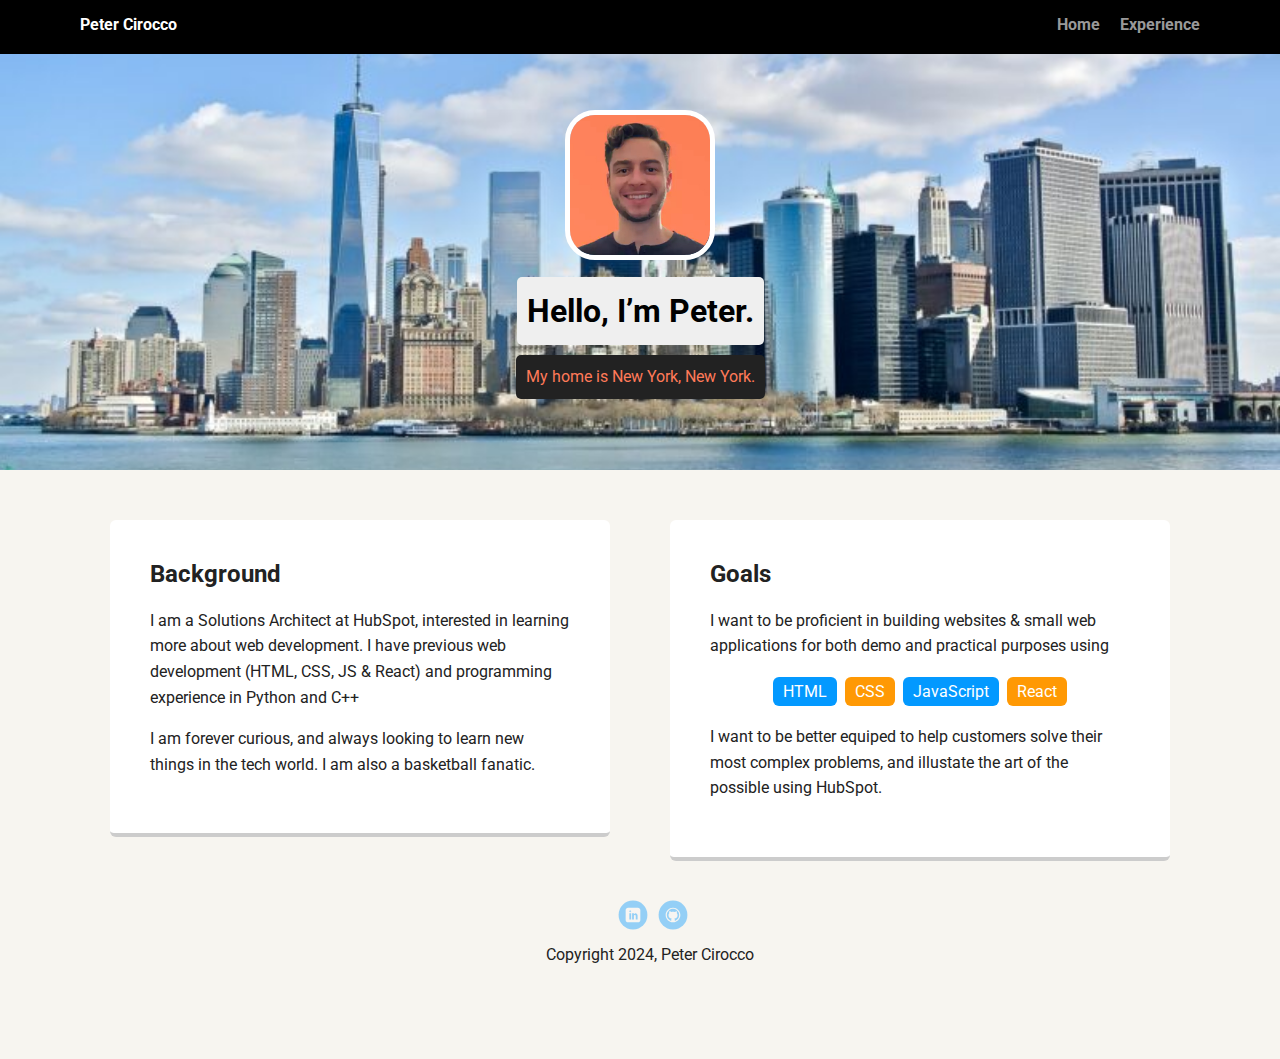
<file: index.html>
<!doctype html>
<html lang="en">
<head>
  <meta charset="utf-8">
  <title>Peter Cirocco's Profile</title>
  <meta name="viewport" content="width=device-width, initial-scale=1.0">
  <link rel="stylesheet" href="styles.css">
  <link href="https://fonts.googleapis.com/css?family=Muli%7CRoboto:400,300,500,700,900" rel="stylesheet"></head>
  <body>

    <nav class="main-nav">
        <ul class="nav">
          <li class="name">Peter Cirocco</li>
          <li><a href="index.html">Home</a></li>
          <li><a href="experience.html">Experience</a></li>
        </ul>
      </nav>

    <header>
      <img src="images/me.jpg" alt="Picture of Peter Cirocco" class="profile-image">
      <h1 class="tag name">Hello, I’m Peter.</h1>
      <p class="tag location">My home is New York, New York.</p>
    </header>

    <main class="flex">
      <section class="experience-layout">
        <div class="card">
          <h2>Background</h2>
          <p>I am a Solutions Architect at HubSpot, interested in learning more about web development.  I have previous web development (HTML, CSS, JS & React) and programming experience in Python and C++</p>
          <p>I am forever curious, and always looking to learn new things in the tech world. I am also a basketball fanatic.</p>
        </div> 

        <div class="card">
          <h2>Goals</h2>
          <p>I want to be proficient in building websites & small web applications for both demo and practical purposes using</p>
          <ul class="skills">
            <li>HTML</li>
            <li>CSS</li>
            <li>JavaScript</li>
            <li>React</li>
          </ul>
          <p>I want to be better equiped to help customers solve their most complex problems, and illustate the art of the possible using HubSpot.</p>
        </div>
      </section>

    </main>
    <footer>
      <ul>
        <li><a href="https://www.linkedin.com/in/peter-c-cirocco/" class="social linkedin">LinkedIn</a></li>
        <li><a href="https://github.com/pcirocco" class="social github">Github</a></li>
      </ul>
      <p class="copyright">Copyright 2024, Peter Cirocco</p>
    </footer>
</body>
</html>
</file>
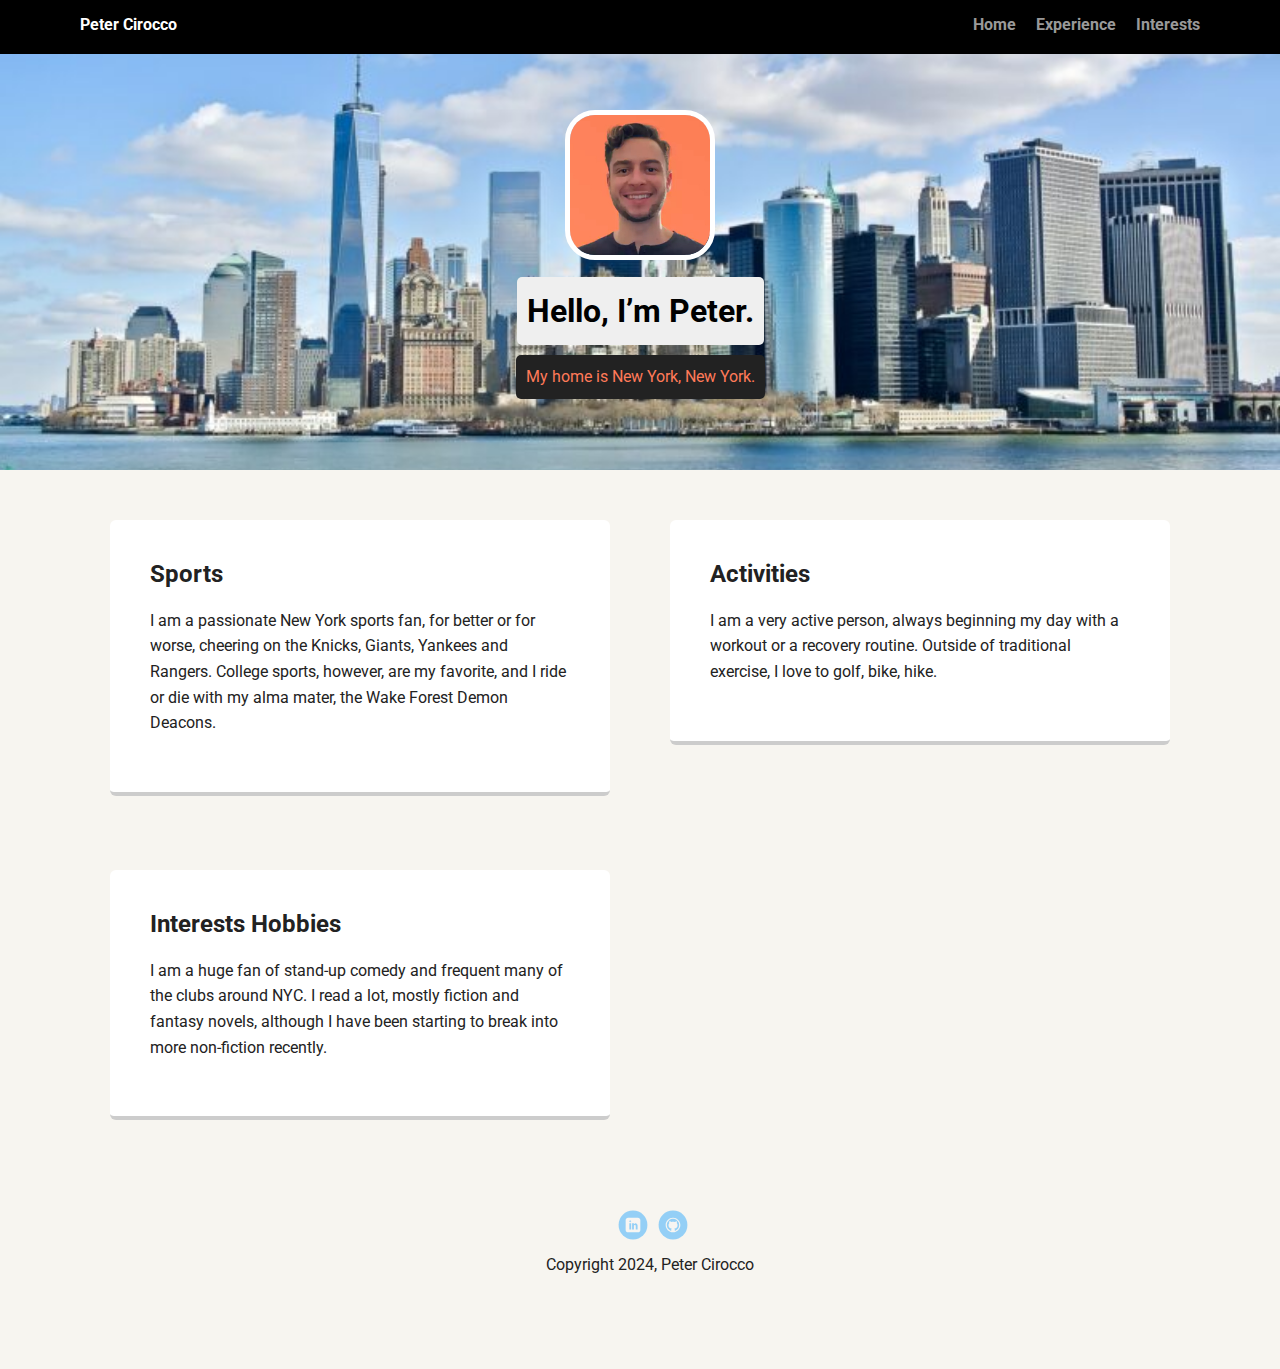
<file: interests.html>
<!doctype html>
<html lang="en">
<head>
  <meta charset="utf-8">
  <title>Peter Cirocco's Profile</title>
  <meta name="viewport" content="width=device-width, initial-scale=1.0">
  <link rel="stylesheet" href="styles.css">
  <link href="https://fonts.googleapis.com/css?family=Muli%7CRoboto:400,300,500,700,900" rel="stylesheet"></head>
  <body>

    <nav class="main-nav">
        <ul class="nav">
          <li class="name">Peter Cirocco</li>
          <li><a href="index.html">Home</a></li>
          <li><a href="experience.html">Experience</a></li>
          <li><a href="interests.html">Interests</a></li>
        </ul>
    </nav>

    <header>
      <img src="images/me.jpg" alt="Picture of Peter Cirocco" class="profile-image">
      <h1 class="tag name">Hello, I’m Peter.</h1>
      <p class="tag location">My home is New York, New York.</p>
    </header>

    <main class="flex">
      <section class="experience-layout"> 
        <section class="card">
            <h2>Sports</h2>
            <p>I am a passionate New York sports fan, for better or for worse, cheering on the Knicks, Giants, Yankees and Rangers.
                College sports, however, are my favorite, and I ride or die with my alma mater, the Wake Forest Demon Deacons.
            </p>
        </section> 

        <section class="card">
            <h2>Activities</h2>
            <p>I am a very active person, always beginning my day with a workout or a recovery routine. Outside of traditional exercise, I love to golf, bike, hike.</p>
        </section>

        <section class="card">
            <h2>Interests Hobbies</h2>
            <p>I am a huge fan of stand-up comedy and frequent many of the clubs around NYC. I read a lot, mostly fiction and fantasy novels, although I have been starting to break into more non-fiction recently.</p>
        </section>

      </section>
    </main>
    <footer>
      <ul>
        <li><a href="https://www.linkedin.com/in/peter-c-cirocco/" class="social linkedin">LinkedIn</a></li>
        <li><a href="https://github.com/pcirocco" class="social github">Github</a></li>
      </ul>
      <p class="copyright">Copyright 2024, Peter Cirocco</p>
    </footer>
  </body>
  </html>
</file>
<file: styles.css>
/* Global Layout Set-up */
* { 
  box-sizing: border-box;
}
  
body {
  margin: 0;
  padding: 0;
  text-align: center;
  font-family: 'Roboto', sans-serif;
  color: #222;
  background: #f7f5f0;

}
/* Link Styles */

a {
  text-decoration: none;
  color: #999;
}
a:hover {
  color: #6633ff;
}

/* Section Styles */

.main-nav {
  width: 100%;
  background: black;
  min-height: 30px;
  padding: 10px;
  position: fixed;
  text-align: center;
}
.nav {
  display: flex;
  justify-content: space-around;
  font-weight: 700;
  list-style-type: none;
  margin: 0 auto;
  padding: 0;
}

.nav .name {
    display: block;
    margin-right: auto;
    color: white;
}
.nav li {
  padding: 5px 10px 10px 10px;
}
.nav a {
  transition: all .5s;
}
.nav a:hover {
  color: white
}

header {
  text-align: center;
  background: url('images/fidi3.jpeg') no-repeat center ;
  background-size: cover;
  overflow: hidden;
  padding-top: 60px;
}
header {
  line-height: 1.5;
}
header .profile-image {
  margin-top: 50px;
  width: 150px;
  height: 150px;
  border-radius: 20%;
  border: 5px solid white;
  transition: all .5s;
}
header .profile-image:hover {
  transform: scale(1.2) rotate(360deg);
}
.tag {
  background-color: #efefef;
  color: black;
  padding: 10px;
  border-radius: 5px;
  display: table;
  margin: 10px auto;
} 
.location {
  background-color: #222;
  color: #FF7A59;
}

/* * > div {
  flex:1;
} */
.experience-layout {
  display: grid;
  grid-template-columns: 1fr 1fr;
  grid-template-rows: 350px;
  grid-template-areas:
  "card card2"
  "card3 card2"
  "pic1 pic2";
}
/* Credit to https://developer.mozilla.org/en-US/docs/Learn/CSS/CSS_layout/Introduction for help */

.card {
  margin: 30px;
  padding: 20px 40px 40px;
  max-width: 500px;
  height: fit-content;
  text-align: left;
  background: #fff;
  border-bottom: 4px solid #ccc;
  border-radius: 6px;
  transition: all .5s;
}

.card:hover {
  border-color: #FF7A59;
}

.card img{
  display: block;
  margin: auto;
}

ul.skills {
  padding: 0;
  text-align: center;
}

.skills li {
  border-radius: 6px;
  display: inline-block;
  background: #ff9904;
  color: white;
  padding: 5px 10px;
  margin: 2px;
}

.skills li:nth-child(odd) {
  background: #0399ff;
}

footer {
  width: 100%;
  min-height: 30px;
  padding: 20px 0 40px 20px;
}

footer .copyright {
  top: -8px;
  font-size: .75em;
}

footer ul {
  list-style-type: none;
  margin: 0;
  padding: 0;
}

footer ul li {
  display: inline-block;
}

a.social {
  display: inline-block;
  text-indent: -9999px;
  margin-left: 5px;
  width: 30px;
  height: 30px;
  background-size: 30px 30px;
  opacity: .4;
  transition: all .5s;
}
a.twitter {
  background-image: url(images/twitter.svg);
}
a.linkedin {
  background-image: url(images/linkedin.svg);
}
a.github {
  background-image: url(images/github.svg);
}
a.social:hover {
  opacity: 1;
}
.clearfix {
  clear: both;
}

/* Styles for larger screens */
@media screen and (min-width: 720px) {
  
  .flex {
      display: -ms-flexbox;      /* TWEENER - IE 10 */
      display: flex; 
      max-width: 1200px;
      -ms-flex-pack: distribute;
      justify-content: space-around;
      margin: 0 auto;
  }

  header {
    min-height: 470px;
  }

  .nav {
    max-width: 1200px;
    padding: 0 30px;
  }


  main {
    padding-top: 20px;
  }

  main p {
    line-height: 1.6em;
  }

  footer {
    font-size: 1.3em;
    max-width: 1200px;
    margin: 40px auto;
  }

}
</file>
